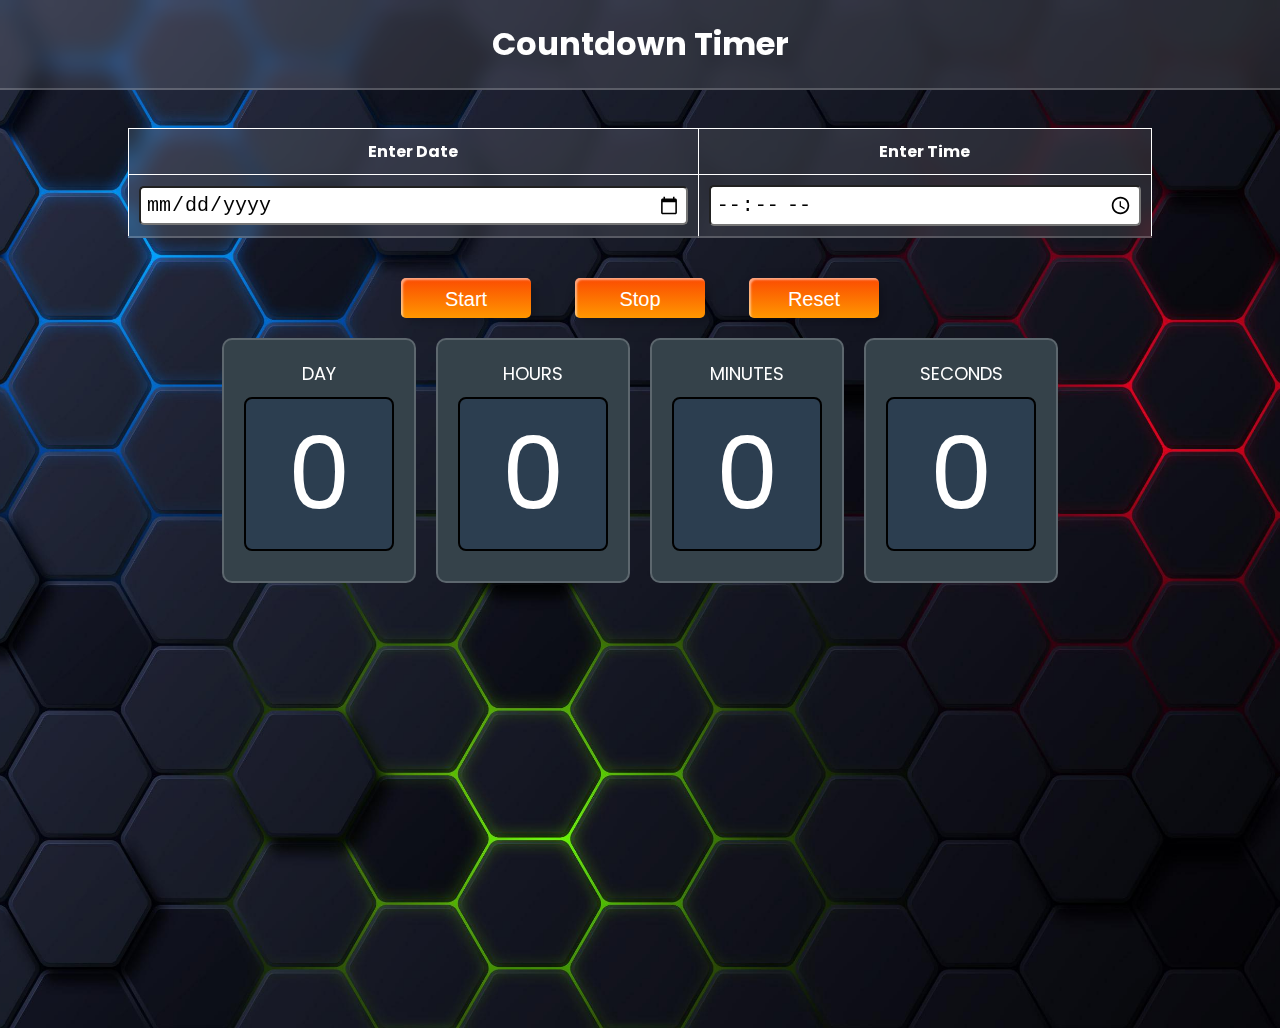
<file: InnovixionTech _Task_#01/index.html>
<!DOCTYPE html>
<html lang="en">

<head>
    <meta charset="UTF-8">
    <meta name="viewport" content="width=device-width, initial-scale=1.0">
    <link rel="stylesheet" href="style.css">
    <title>Countdown Timer | Arun Kumar</title>
</head>

<body>
    <section class="home" id="home">
        <div class="card" id="card">
            <h1 class="heading-1">Countdown Timer</h1>
        </div>

        <div class="table" id="table">
            <table>
                <thead>
                    <tr>
                        <th>Enter Date</th>
                        <th>Enter Time</th>
                    </tr>
                </thead>
                <tbody>
                    <tr>
                        <td><input type="date" id="date"></td>
                        <td><input type="time" id="time"></td>
                    </tr>
                </tbody>
            </table>
        </div>

        <div class="btns" id="btns">
            <button class="custom-btn btn-7" id="calculate"><span>Start</span></button>
            <button class="custom-btn btn-7" id="stop"><span>Stop</span></button>
            <button class="custom-btn btn-7" id="reset"><span>Reset</span></button>
        </div>

        <div class="countdown">
            <div class="single-card">
                <p class="heading">DAY</p>
                <div class="time" id="countdown-days">0</div>
            </div>
            <div class="single-card">
                <p class="heading">HOURS</p>
                <div class="time" id="countdown-hours">0</div>
            </div>
            <div class="single-card">
                <p class="heading">MINUTES</p>
                <div class="time" id="countdown-minutes">0</div>
            </div>
            <div class="single-card">
                <p class="heading">SECONDS</p>
                <div class="time" id="countdown-seconds">0</div>
            </div>
        </div>
    </section>

    <script src="./script.js"></script>
</body>

</html>
</file>
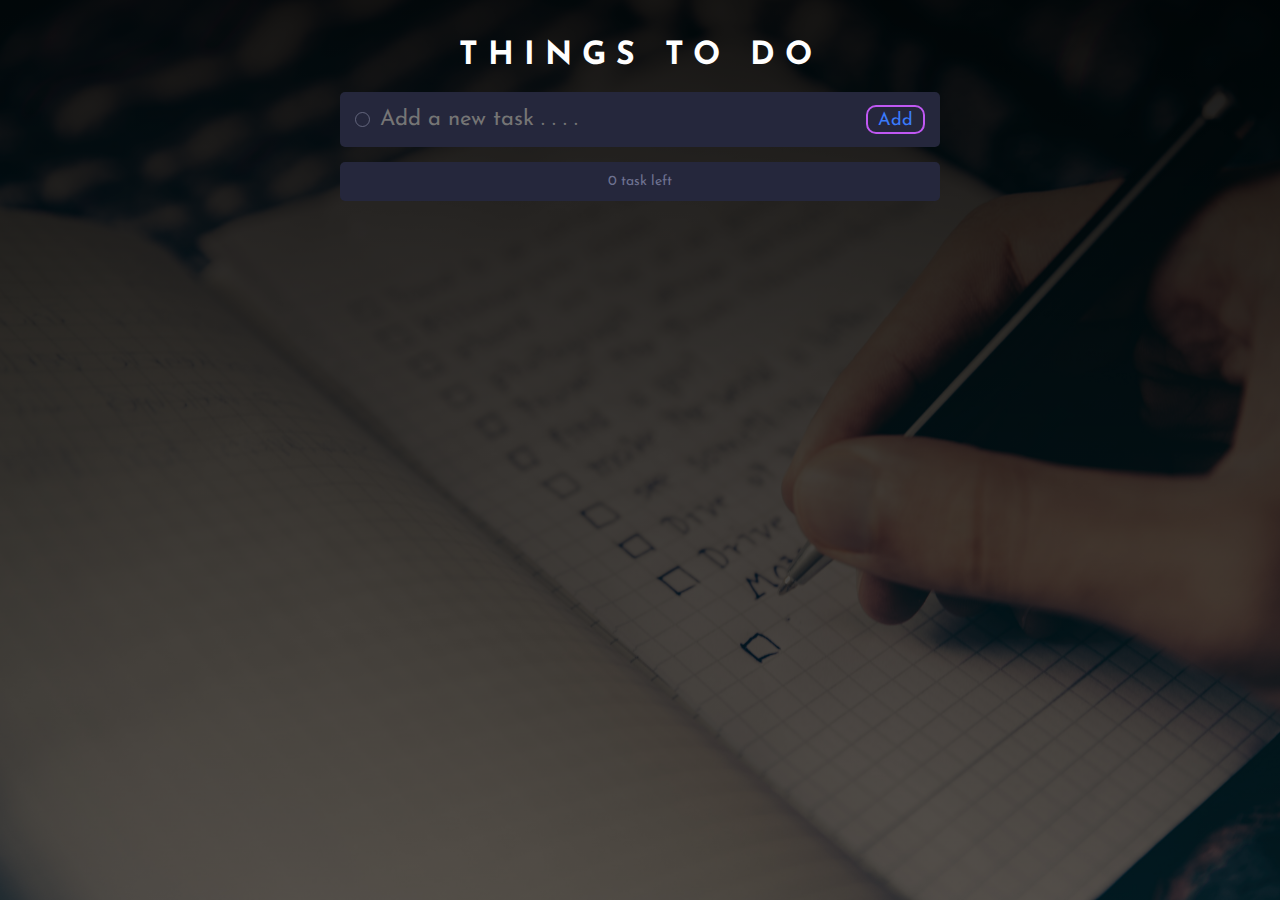
<file: InnovixionTech _Task_#02/index.html>
<!DOCTYPE html>
<html lang="en">

<head>
    <meta charset="UTF-8">
    <meta http-equiv="X-UA-Compatible" content="IE=edge">
    <meta name="viewport" content="width=device-width, initial-scale=1.0">
    <!-- CSS linking -->
    <link rel="stylesheet" href="./style.css">
    <!-- <link rel="shortcut icon" href="favicon.ico" type="image/x-icon"> -->
    <title>TODO App | Arun Kumar</title>
</head>

<body>
    <header>
        <h1>
            THINGS TO DO
        </h1>
    </header>
    <main>
        <header id="new-todo">
            <span class="head-circle">

            </span>
            <input type="text" name="" id="in-new-todo" placeholder="Add a new task . . . .">
            <button type="button" id="btn-add-task">Add</button>
        </header>
        <section>
            <div id="task-screen">
            </div>
            <footer>
                <span id="left-items" class="footer-text">
                    0 task left
                </span>
            </footer>
        </section>
    </main>
    <!-- script linking  -->
    <script src="./script.js"></script>
</body>

</html>
</file>
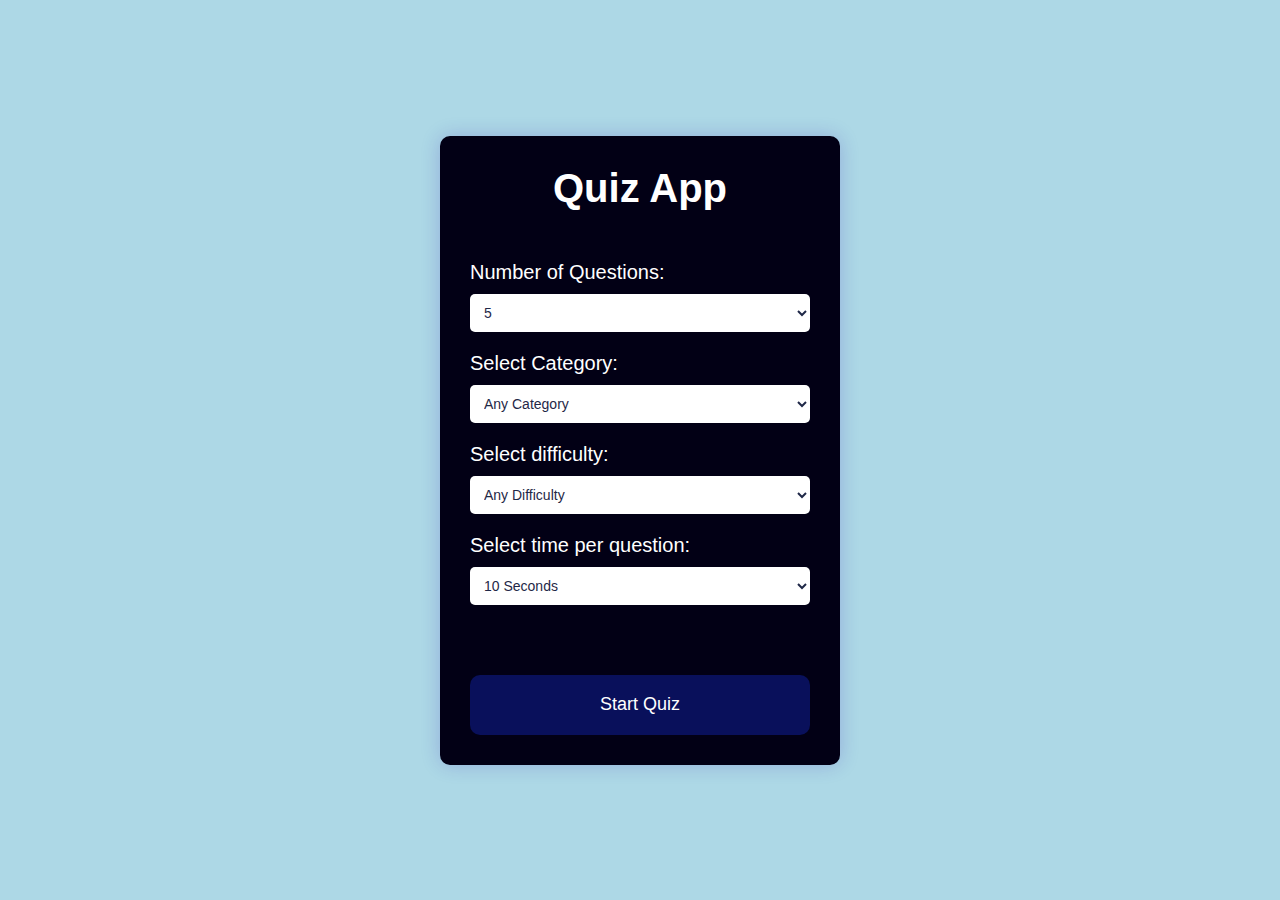
<file: InnovixionTech _Task_#03/index.html>
<!DOCTYPE html>
<html lang="en">

<head>
  <meta charset="UTF-8" />
  <meta name="viewport" content="width=device-width, initial-scale=1.0" />
  <!-- CSs -->
  <link rel="stylesheet" href="style.css" />
  <title>Quiz App | Arun Kumar</title>
</head>

<body>
  <div class="container">
    <div class="start-screen">
      <h1 class="heading">Quiz App</h1>
      <div class="settings">
        <label for="num-questions">Number of Questions:</label>
        <select id="num-questions">
          <option value="5">5</option>
          <option value="10">10</option>
          <option value="15">15</option>
          <option value="20">20</option>
          <option value="20">30</option>
          <option value="20">40</option>
          <option value="20">50</option>
        </select>
        <label for="category">Select Category:</label>
        <select id="category">
          <option value="">any category</option>
          <option value="9">general knowledge</option>
          <option value="10">books</option>
          <option value="11">films</option>
          <option value="12">music</option>
          <option value="14">television</option>
          <option value="15">video games</option>
          <option value="16">board games</option>
          <option value="17">science and nature</option>
          <option value="18">computers</option>
          <option value="19">mathematics</option>
          <option value="20">mythology</option>
          <option value="21">sports</option>
          <option value="22">geography</option>
          <option value="23">history</option>
          <option value="24">politics</option>
          <option value="25">art</option>
          <option value="28">vehicles</option>
        </select>
        <label for="difficulty">Select difficulty:</label>
        <select id="difficulty">
          <option value="">any difficulty</option>
          <option value="easy">easy</option>
          <option value="medium">medium</option>
          <option value="hard">hard</option>
        </select>
        <label for="time">Select time per question:</label>
        <select id="time">
          <option value="10">10 seconds</option>
          <option value="15">15 seconds</option>
          <option value="20">20 seconds</option>
          <option value="25">25 seconds</option>
          <option value="30">30 seconds</option>
          <option value="60">60 seconds</option>
        </select>
      </div>
      <button class="btn start">Start Quiz</button>
    </div>
    <div class="quiz hide">
      <div class="timer">
        <div class="progress">
          <div class="progress-bar"></div>
          <span class="progress-text"></span>
        </div>
      </div>
      <div class="question-wrapper">
        <div class="number">
          Question <span class="current">1</span>
          <span class="total">/10</span>
        </div>
        <div class="question">This is a question This is a question?</div>
      </div>
      <div class="answer-wrapper">
        <div class="answer selected">
          <span class="text">answer</span>
          <span class="checkbox">
            <i class="fas fa-check"></i>
          </span>
        </div>
      </div>
      <button class="btn submit" disabled>Submit</button>
      <button class="btn next">Next</button>
    </div>
    <div class="end-screen hide">
      <h1 class="heading">Quiz App</h1>
      <div class="score">
        <span class="score-text">Your score:</span>
        <div>
          <span class="final-score">0</span>
          <span class="total-score">/10</span>
        </div>
      </div>
      <button class="btn restart">Restart Quiz</button>
    </div>
  </div>

  <!-- script -->
  <script src="script.js"></script>
</body>

</html>
</file>
<file: InnovixionTech _Task_#01/style.css>
@import url("https://fonts.googleapis.com/css2?family=Poppins:ital,wght@0,100;0,200;0,300;0,400;0,500;0,600;0,700;0,800;0,900;1,100;1,200;1,300;1,400;1,500;1,600;1,700;1,800;1,900&display=swap");

* {
  padding: 0;
  margin: 0;
  box-sizing: border-box;
}
body {
  min-height: 100vh;
  background: url("./assets/background.jpg") no-repeat;
  background-size: cover;
  background-position: center;
  font-family: "Poppins", sans-serif;
}

.card {
  flex-direction: column;
  align-items: center;
  justify-content: center;
  position: fixed;
  top: 0;
  left: 0;
  width: 100%;
  padding: 20px 100px;
  background: rgba(255, 255, 255, 0.1);
  display: flex;
  justify-content: space-between;
  align-items: center;
  backdrop-filter: blur(10px);
  border-bottom: 2px solid rgba(255, 255, 255, 0.2);
  z-index: 100;
}
.card::before {
  content: "";
  position: absolute;
  top: 0;
  left: -100%;
  width: 100%;
  height: 100%;
  background: linear-gradient(
    90deg,
    transparent,
    rgba(255, 255, 255, 0.4),
    transparent
  );
  transition: 0.5s;
}
.card:hover::before {
  left: 100%;
}
.heading-1 {
  color: #fff;
  display: flex;
  flex-direction: column;
  justify-content: center;
  text-align: center;
}
/* BREAKPOINTS */
@media (max-width: 992px) {
  .card {
    padding: 10px;
    position: absolute;
  }
}

@media (max-width: 768px) {
  .card {
    padding: 10px;
    position: absolute;
  }
}

@media (max-width: 480px) {
  .card {
    padding: 5px;
  }
}

/*  */
table {
  width: 80%;
  margin: 20px auto;
  border-collapse: collapse;
  margin-top: 10%;
  background: rgba(255, 255, 255, 0.1);
  backdrop-filter: blur(10px);
  border-bottom: 2px solid rgba(255, 255, 255, 0.2);
  z-index: 80;
}

th,
td {
  padding: 10px;
  text-align: center;
  border: 1px solid #ffffff;
  color: #ffffff;
}

input {
  font-size: 20px;
  padding: 5px;
  border-radius: 5px;
  width: 100%;
}

/* BREAKPOINTS */
@media (max-width: 992px) {
  table {
    margin-top: 11%;
    width: 80%;
    position: relative;
  }
}

@media (max-width: 768px) {
  table {
    margin-top: 14%;
    width: 80%;
    position: relative;
  }
}

@media (max-width: 480px) {
  table {
    width: 80%;
    margin-top: 20%;
    position: relative;
  }
}

/*  */

.btns {
  text-align: center;
  margin-top: 20px;
}

button {
  margin: 20px;
  font-size: 20px;
  font-weight: 400;
}
.custom-btn {
  width: 130px;
  height: 40px;
  color: #fff;
  border-radius: 5px;
  padding: 10px 25px;
  font-family: "Lato", sans-serif;
  font-weight: 500;
  background: transparent;
  cursor: pointer;
  transition: all 0.3s ease;
  position: relative;
  display: inline-block;
  box-shadow: inset 2px 2px 2px 0px rgba(255, 255, 255, 0.5),
    7px 7px 20px 0px rgba(0, 0, 0, 0.1), 4px 4px 5px 0px rgba(0, 0, 0, 0.1);
  outline: none;
}
.btn-7 {
  background: linear-gradient(
    0deg,
    rgba(255, 151, 0, 1) 0%,
    rgba(251, 75, 2, 1) 100%
  );
  line-height: 42px;
  padding: 0;
  border: none;
}
.btn-7 span {
  position: relative;
  display: block;
  width: 100%;
  height: 100%;
}
.btn-7:before,
.btn-7:after {
  position: absolute;
  content: "";
  right: 0;
  bottom: 0;
  background: rgba(251, 75, 2, 1);
  box-shadow: -7px -7px 20px 0px rgba(255, 255, 255, 0.9),
    -4px -4px 5px 0px rgba(255, 255, 255, 0.9),
    7px 7px 20px 0px rgba(0, 0, 0, 0.2), 4px 4px 5px 0px rgba(0, 0, 0, 0.3);
  transition: all 0.3s ease;
}
.btn-7:before {
  height: 0%;
  width: 2px;
}
.btn-7:after {
  width: 0%;
  height: 2px;
}
.btn-7:hover {
  color: #000;
  background: #fff;
}
.btn-7:hover:before {
  height: 100%;
}
.btn-7:hover:after {
  width: 100%;
}
.btn-7 span:before,
.btn-7 span:after {
  position: absolute;
  content: "";
  left: 0;
  top: 0;
  background: rgba(251, 75, 2, 1);
  box-shadow: -7px -7px 20px 0px rgba(255, 255, 255, 0.9),
    -4px -4px 5px 0px rgba(255, 255, 255, 0.9),
    7px 7px 20px 0px rgba(0, 0, 0, 0.2), 4px 4px 5px 0px rgba(0, 0, 0, 0.3);
  transition: all 0.3s ease;
}
.btn-7 span:before {
  width: 2px;
  height: 0%;
}
.btn-7 span:after {
  height: 2px;
  width: 0%;
}
.btn-7 span:hover:before {
  height: 100%;
}
.btn-7 span:hover:after {
  width: 100%;
}

/* Responsive Styles */
@media (max-width: 992px) {
  .custom-btn {
    width: 100px;
  }
}

@media (max-width: 768px) {
  .btns {
    margin-top: 20px;
  }
}

@media (max-width: 480px) {
  .btn-7 {
    line-height: 42px;
  }
}

/*  */
.countdown {
  display: flex;
  justify-content: center;
}

.single-card {
  text-align: center;
  background-color: #35424a;
  color: #ffffff;
  padding: 20px;
  border-radius: 10px;
  backdrop-filter: blur(10px);
  border: 2px solid rgba(255, 255, 255, 0.2);
  margin: 0 10px;
}

.heading {
  font-size: 18px;
  text-transform: uppercase;
}

.time {
  background-color: #2c3e50;
  color: #ffffff;
  font-size: 100px;
  width: 150px;
  margin: 10px auto;
  border-radius: 8px;
  border: 2px solid #000000;
}

/* BREAKPOINTS */
@media (max-width: 992px) {
  .single-card {
    margin-top: 20px;
    padding: 25px;
  }

  .time {
    width: 125px;
    font-size: 80px;
  }
}

@media (max-width: 768px) {
  .single-card {
    padding: 10px;
    display: block;
  }

  .time {
    width: 100px;
    font-size: 60px;
  }
}

@media (max-width: 480px) {
  .countdown {
    flex-wrap: wrap;
    flex-direction: flex;
    align-items: center;
    gap: 20px;
  }

  .single-card {
    padding: 10px;
    margin-bottom: 5px;
  }
  .countdown .single-card:nth-child(odd) {
    order: -1;
  }
  .time {
    width: 80px;
    font-size: 40px;
  }
}
</file>
<file: InnovixionTech _Task_#02/style.css>
@import url("https://fonts.googleapis.com/css2?family=Josefin+Sans:wght@400;700&display=swap");

* {
  margin: 0;
  padding: 0;
  font-family: "Josefin Sans", sans-serif;
  box-sizing: border-box;
}
body {
  padding: 40px 0px 20px 0px;
  display: flex;
  flex-direction: column;
  align-items: center;
  gap: 20px;
  background-image: linear-gradient(rgba(0, 0, 0, 0.9), rgba(0, 0, 0, 0.6)), url(./assets/todo-image.jpg);
  background-size: cover;
  background-attachment: fixed;
}

/* header of body ******************************************************** */
body > header > h1 {
  color: white;
  letter-spacing: 10px;
}
/* main of body ******************************************************** */
body > main {
  width: 600px;
  display: flex;
  flex-direction: column;
  gap: 15px;
}
/* new input box */
#new-todo {
  position: relative;
  padding: 16px 15px;
  display: flex;
  align-items: center;
  gap: 10px;

  background-color: hsl(235, 24%, 19%);
  border-radius: 5px;
}
.head-circle {
  width: 15px;
  height: 15px;

  background: transparent;
  border: 0.5px solid rgba(119, 122, 146, 0.75);
  border-radius: 50%;
}
#in-new-todo {
  width: 475px;

  background-color: transparent;
  border: none;

  color: hsl(234, 39%, 85%);
  font-size: 22px;
  caret-color: hsl(220, 98%, 61%);
}
#in-new-todo:focus {
  outline: none;
}
#btn-add-task {
  padding: 5px 10px 2.5px 10px;
  position: absolute;
  right: 15px;

  background-color: transparent;
  border: 2px solid hsl(280, 87%, 65%);
  border-radius: 10px;

  color: hsl(220, 98%, 61%);
  font-size: 18px;
  cursor: pointer;
}

/* list items section*/
body > main > section {
  display: flex;
  flex-direction: column;

  background-color: hsl(235, 24%, 19%);
  border-radius: 5px;
}
/* task screen for each task of completed , active   */
#task-screen {
  display: flex;
  flex-direction: column;
}
/* each single task */
.box {
  position: relative;
  padding: 12px 15px;
  display: flex;
  align-items: center;
  gap: 15px;

  border-bottom: 0.5px solid hsl(237, 14%, 26%);

  font-size: 18px;
  cursor: move;
}
/* active task circle */
.active-circle {
  width: 15px;
  height: 15px;
  display: flex;
  align-items: center;
  justify-content: center;

  background: transparent;
  border: 0.5px solid rgba(119, 122, 146, 0.75);
  border-radius: 50%;

  cursor: pointer;
}
/* check tick not visisible if task is active */
.active-circle > img {
  display: none;
}
/* hover effect on circle of  active task */
.active-circle:hover {
  background: linear-gradient(
    to bottom right,
    hsl(192, 100%, 67%),
    hsl(280, 87%, 65%)
  );
  border: none;
}
.active-circle:hover > .small-circle {
  display: inline-block;
  width: 13px;
  height: 13px;
  border-radius: 50%;
  background-color: hsl(235, 24%, 19%);
}

/* completed task circle */
.completed-circle {
  width: 15px;
  height: 15px;
  display: flex;
  align-items: center;
  justify-content: center;

  background: linear-gradient(
    to bottom right,
    hsl(192, 100%, 67%),
    hsl(280, 87%, 65%)
  );
  border-radius: 50%;
  cursor: pointer;
}

/* info of tsak is active */
.box > .info {
  color: hsl(234, 39%, 85%);
}
/* info of task is completed*/
.box > .info > del {
  color: hsl(233, 14%, 35%);
}

/* delete option for both task active and completed */
.cross {
  height: 16px;
  position: absolute;
  top: 14px;
  right: 15px;
  display: none;

  cursor: pointer;
}
.cross > img {
  width: 15px;
  height: 15px;
}
.cross > img:nth-child(2) {
  display: none;
}
.cross:hover > img:nth-child(1) {
  display: none;
}
.cross:hover > img:nth-child(2) {
  display: block;
}
/* this gray cross visible only if box is hovered and if this cross hovered then color of cross will change */
.box:hover > .cross {
  display: block;
}

/* footer of cection  */
section > footer {
  padding: 12px 15px;
  display: flex;
  align-items: center;
  justify-content: center;
  color: hsl(233, 14%, 50%);
  font-size: 14px;
}
</file>
<file: InnovixionTech _Task_#03/style.css>
* {
  margin: 0;
  padding: 0;
  box-sizing: border-box;
  font-family: "Poppins", sans-serif;
}

body {
  min-height: 100vh;
  display: flex;
  align-items: center;
  justify-content: center;
  background: #add8e6;
}

.container {
  position: relative;
  width: 100%;
  max-width: 400px;
  background: #020015;
  padding: 30px;
  overflow: hidden;
  border-radius: 10px;
  box-shadow: 0 0 20px rgba(39, 7, 169, 0.2);
}

@media (max-width: 468px) {
  .container {
    min-height: 100vh;
    max-width: 100%;
    border-radius: 0;
  }
}

.heading {
  text-align: center;
  font-size: 40px;
  color: #fff;
  margin-bottom: 50px;
}

label {
  display: block;
  font-size: 20px;
  margin-bottom: 10px;
  color: #fff;
  font-synthesis-weight: 500;
}

select {
  width: 100%;
  padding: 10px;
  border: none;
  text-transform: capitalize;
  border-radius: 5px;
  margin-bottom: 20px;
  background: #fff;
  color: #1f2847;
  font-size: 14px;
}

.start-screen .btn {
  margin-top: 50px;
}

.hide {
  display: none;
}

.timer {
  width: 100%;
  height: 100px;
  display: flex;
  align-items: center;
  justify-content: center;
  flex-direction: column;
  margin-bottom: 30px;
}

.timer .progress {
  position: relative;
  width: 100%;
  height: 40px;
  background: transparent;
  border-radius: 30px;
  overflow: hidden;
  margin-bottom: 10px;
  border: 3px solid #0d9c87;
}

.timer .progress .progress-bar {
  width: 100%;
  height: 100%;
  border-radius: 30px;
  overflow: hidden;
  background: linear-gradient(to right, #7a0a5a, #e11a1a);
  transition: 1s linear;
}

.timer .progress .progress-text {
  position: absolute;
  top: 50%;
  left: 50%;
  transform: translate(-50%, -50%);
  color: #fff;
  font-size: 16px;
  font-weight: 500;
}

.question-wrapper .number {
  color: #fff;
  font-size: 25px;
  font-weight: 500;
  margin-bottom: 20px;
}

.question-wrapper .number .total {
  color: #fff;
  font-size: 18px;
}

.question-wrapper .question {
  color: #fff;
  font-size: 20px;
  font-weight: 500;
  margin-bottom: 20px;
}

.answer-wrapper .answer {
  width: 100%;
  height: 60px;
  padding: 20px;
  border-radius: 10px;
  color: #fff;
  border: 3px solid #3f4868;
  display: flex;
  align-items: center;
  justify-content: space-between;
  margin-bottom: 20px;
  cursor: pointer;
  transition: 0.3s linear;
}

.answer .checkbox {
  width: 20px;
  height: 20px;
  border-radius: 50%;
  border: 3px solid rgb(19, 219, 233);
  display: flex;
  align-items: center;
  justify-content: center;
  transition: all 0.3s;
}

.answer .checkbox i {
  color: #fff;
  font-size: 10px;
  opacity: 0;
  transition: all 0.3s;
}

.answer:hover:not(.checked) .checkbox,
.answer.selected .checkbox {
  background-color: #0c80ef;
  border-color: #0c80ef;
}

.answer.selected .checkbox i {
  opacity: 1;
}

.answer.correct {
  border-color: #0cef2a;
}

.answer.wrong {
  border-color: #fc3939;
}

.question-wrapper,
.answer-wrapper {
  margin-bottom: 50px;
}

.btn {
  width: 100%;
  height: 60px;
  background: #09105b;
  border: none;
  border-radius: 10px;
  color: #fff;
  font-size: 18px;
  font-weight: 500;
  cursor: pointer;
  transition: 0.3s linear;
}

.btn:hover {
  background: #0a6bc5;
}

.btn:disabled {
  background: #576081;
  cursor: not-allowed;
}

.btn.next {
  display: none;
}

.end-screen .score {
  color: #fff;
  font-size: 25px;
  font-weight: 500;
  margin-bottom: 80px;
  text-align: center;
}

.score .score-text {
  color: #a2aace;
  font-size: 16px;
  font-weight: 500;
  margin-bottom: 120px;
}
</file>
